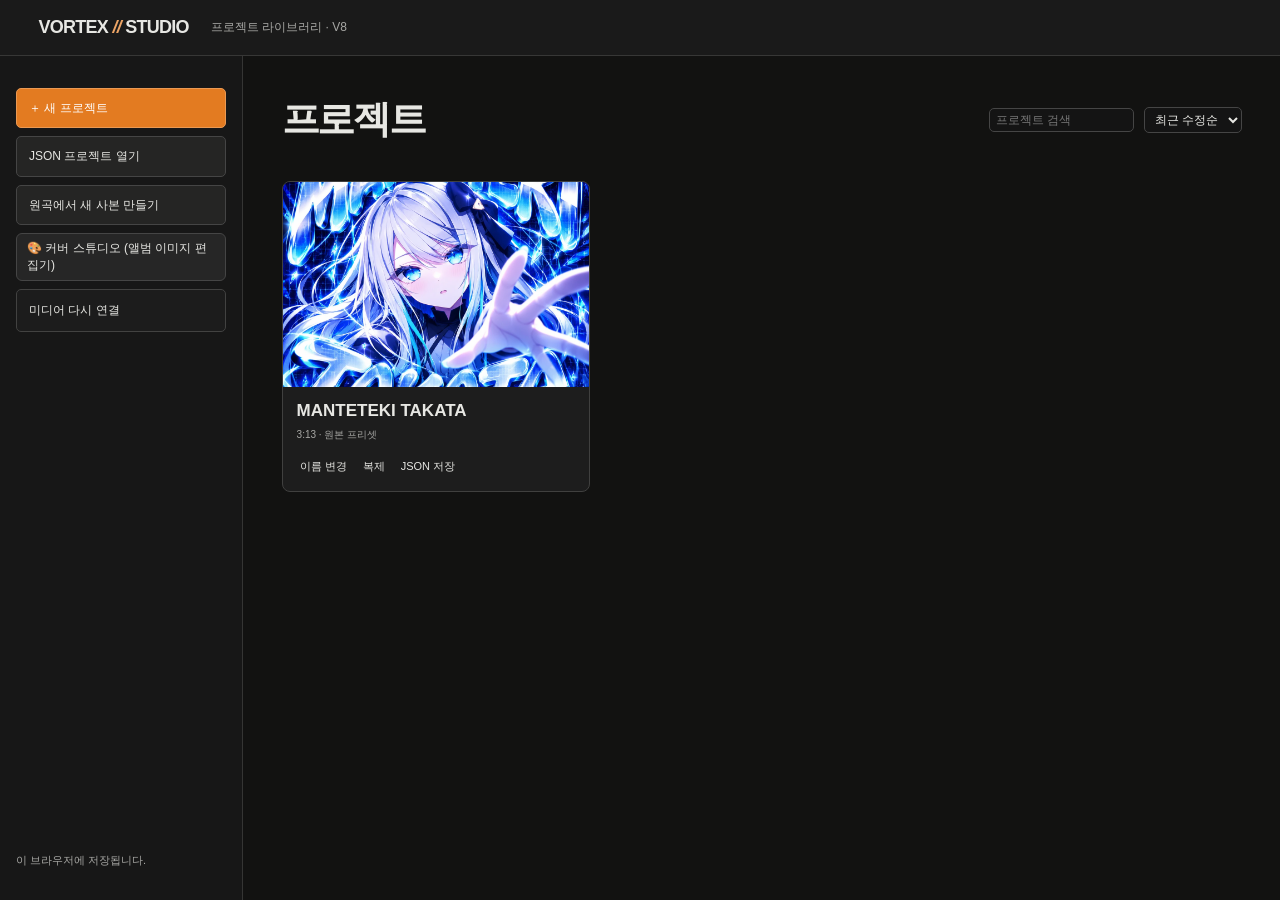
<file: index.html>
<!doctype html><html lang="ko"><head><meta charset="UTF-8"><meta name="viewport" content="width=device-width,initial-scale=1"><meta name="theme-color" content="#0f0f0f"><link rel="icon" href="data:,"><title>VORTEX // STUDIO</title>  <script type="module" crossorigin src="./assets/main-PhZfN2Qm.js"></script>
  <link rel="modulepreload" crossorigin href="./assets/modulepreload-polyfill-B5Qt9EMX.js">
  <link rel="stylesheet" crossorigin href="./assets/main-mg1cBiah.css">
</head><body>
<section id="projectHub" aria-label="프로젝트 라이브러리">
<header class="hub-head"><b>VORTEX <i>//</i> STUDIO</b><span>프로젝트 라이브러리 · V8</span></header>
<div class="hub-body"><aside class="hub-tools"><button id="hubNew" class="primary">＋ 새 프로젝트</button><button id="hubImport">JSON 프로젝트 열기</button><button id="hubFresh">원곡에서 새 사본 만들기</button><a class="btnlink hubcover" href="./cover.html">🎨 커버 스튜디오 (앨범 이미지 편집기)</a><label class="reconnect" title="JSON에 연결된 원래 음원과 이미지를 선택하세요">미디어 다시 연결<input id="reconnectMedia" type="file" multiple accept="audio/*,image/*"></label><small>이 브라우저에 저장됩니다.</small></aside>
<main class="hub-main"><div class="hub-heading"><h1>프로젝트</h1><div><input id="hubSearch" type="search" aria-label="프로젝트 검색" placeholder="프로젝트 검색"><select id="hubSort" aria-label="정렬"><option value="recent">최근 수정순</option><option value="title">이름순</option></select></div></div><output id="hubStatus" role="status">라이브러리를 여는 중…</output><div id="hubList"></div></main></div>
<input id="hubJson" type="file" accept=".json" hidden></section>
<dialog id="newProjectDialog"><form><h2>새 프로젝트</h2><label>프로젝트 이름<input id="newTitle" required maxlength="120" autofocus></label><label>음원<input id="newAudio" type="file" accept="audio/*" required></label><label>커버 이미지 · 선택<input id="newCover" type="file" accept="image/*"></label><label>시작 설정<select id="newTemplate"><option value="wave">Reference Wave · 1080p60</option><option value="v3">나이트폴 · 기본 템플릿 · 1080p60</option></select></label><div class="row"><button type="button" id="newCancel">취소</button><button class="primary">분석하고 만들기</button></div></form></dialog>

<div id="app" inert>
<header class="header">
 <button class="brand" id="hubReturn" title="프로젝트 허브로 돌아가기"><span aria-hidden="true">‹</span> VORTEX <i>//</i> STUDIO</button>
 <div class="project-title"><span id="projectName">MANTETEKI TAKATA</span><output id="saveState" class="chip">로컬 프로젝트</output></div>
 <div class="header-actions">
  <button id="undo" title="실행 취소 (Ctrl+Z)">↶</button><button id="redo" title="다시 실행 (Ctrl+Shift+Z)">↷</button>
  <button id="monitorChip" class="monitor-chip" title="모니터 지연 보정 (에어팟 등)">🎧 <b id="monitorValue">0 ms</b></button>
  <button id="shortcutHelp" title="단축키">⌨</button>
  <button id="openProject" title="프로젝트 JSON 파일 불러오기">불러오기</button><button id="saveProject" title="이 브라우저의 프로젝트에 지금 저장 (Ctrl+S)">💾 저장</button><button id="downloadProject" title="프로젝트 JSON 파일로 다운로드 (Ctrl+Shift+S)">⬇ JSON</button>
  <a class="btnlink" href="./cover.html" target="_blank" rel="noopener" title="앨범 커버 이미지 편집기 (새 탭)">🎨 커버 스튜디오</a>
  <button id="exportOpen" class="primary">내보내기 ↗</button>
 </div>
 <div id="monitorPop" class="popover" hidden>
  <header><b>🎧 모니터 지연 보정</b><button id="monClose" title="닫기">✕</button></header>
  <p>블루투스 이어폰(에어팟)은 소리가 늦게 들립니다. 이 값만큼 <b>미리보기 화면을 늦춰</b> 소리와 맞춥니다. 프로젝트와 출력 영상에는 들어가지 않습니다.</p>
  <div class="row"><select id="monProfile" aria-label="장치 프로필"></select><button id="monAdd">＋ 장치</button><button id="monDel">삭제</button></div>
  <div class="mon-value"><button data-mon="-10">−10</button><button data-mon="-1">−1</button><output id="monOut">0 ms</output><button data-mon="1">+1</button><button data-mon="10">+10</button></div>
  <input type="range" id="monRange" min="-100" max="600" step="1" aria-label="모니터 지연 ms">
  <div class="row"><button data-mon-set="0">유선 · 스피커 0</button><button data-mon-set="160">에어팟 Pro ≈160</button><button data-mon-set="250">에어팟 ≈250</button></div>
  <label class="check"><input type="checkbox" id="monFlash"> 킥 플래시 보정 모드 — 곡의 킥마다 화면 가운데 원이 번쩍입니다</label>
  <div class="row"><button id="monPlayKick" class="primary">킥 구간 반복 재생</button><button id="monMetro">메트로놈 테스트</button></div>
  <p class="note">팝오버를 닫으면(✕ / 바깥 클릭 / Esc) 보정 모드와 메트로놈이 꺼집니다. 재생하면서 원이 번쩍이는 순간과 킥 소리가 정확히 겹칠 때까지 ±버튼/슬라이더를 조절하세요. 화면이 소리보다 빠르면 값을 올리고, 늦으면 내리세요.</p>
  <p class="note" id="monHint"></p>
 </div>
</header>
<main class="workspace" id="workspace">
 <aside class="library" id="library">
  <nav class="tabs"><button data-lib="effects" class="active">이펙트</button><button data-lib="presets">프리셋</button><button data-lib="lyrics">가사</button><button data-lib="project">프로젝트</button></nav>
  <section id="lib-effects" class="lib-pane active"><input id="fxSearch" type="search" placeholder="이펙트 검색 (예: 플래시, 불똥, 아이리스)"><div id="fxList" class="lib-list"></div></section>
  <section id="lib-presets" class="lib-pane"><p class="note">여러 이펙트 묶음. 박자 길이에 맞춰 생성됩니다. 타임라인에서 클립 여러 개를 선택하고 인스펙터에서 "내 프리셋으로 저장" 가능.</p><div id="presetList" class="lib-list"></div></section>
  <section id="lib-lyrics" class="lib-pane">
   <div class="row"><button id="tap" class="primary" title="선택한 가사를 재생헤드 시각으로 + 📌고정, 다음 줄 선택 (T)">시간 찍기 T</button><button id="addCue" title="재생헤드에 가사 추가 (N)">＋ 추가 N</button><button id="quadSplit" title="같은 단어 4개 줄을 2+2로 분할">4반복 → 2+2</button></div>
   <details id="alignBox"><summary>가사 통째로 붙여넣기 → 자동 배치</summary><textarea id="pasteLyrics" rows="6" spellcheck="false" placeholder="AI가 쓴 가사를 그대로 붙여넣으세요. [Chorus] 같은 줄과 빈 줄은 구간 구분으로 사용합니다."></textarea>
    <div class="row"><select id="alignRange" title="배치할 범위"><option value="all">곡 전체 (기존 가사 교체)</option><option value="playhead">재생헤드부터 끝까지</option><option value="loop">루프 구간 안</option></select><label class="check"><input type="checkbox" id="alignSnap" checked> 박자 스냅</label></div>
    <div class="row"><button id="alignRun" class="primary">자동 배치</button><button id="alignPins" title="📌 고정된 줄은 그대로 두고 사이의 줄을 다시 배치">📌 고정 줄 사이 맞추기</button></div>
    <p class="note">순서: ① 자동 배치 → ② 각 구간 첫 줄을 선택하고 재생하며 <b>T</b> (자동 📌 고정) → ③ 고정 줄 사이 맞추기. 고정이 촘촘할수록 정확합니다.</p></details>
   <div class="row"><input type="number" id="lyricOffset" step="1" min="-2000" max="2000" title="프로젝트 가사 오프셋 ms (양수 = 가사 늦게, 출력에도 적용)"><span class="note">가사 오프셋 ms (출력 반영)</span></div>
   <div id="cueList" class="cue-list" aria-label="가사 목록"></div>
   <details><summary>텍스트 · LRC / SRT</summary><textarea id="rawLyrics" rows="5" spellcheck="false" placeholder="한 줄에 가사 하나"></textarea><div class="row"><button id="applyLyrics">텍스트 적용</button><button id="autoTiming">균등 배치</button></div><div class="row"><button id="importLRC">LRC / SRT 불러오기</button><button id="exportLRC">LRC 저장</button><button id="exportSrt">SRT 저장</button></div></details>
  </section>
  <section id="lib-project" class="lib-pane">
   <img id="coverThumb" class="cover-thumb" alt="앨범 표지">
   <div class="asset-card"><span class="asset-icon">♫</span><div><b id="audioName">MANTETEKI TAKATA</b><small id="audioDetails">ORIGINAL AUDIO</small></div></div>
   <div class="row"><button id="replaceAudio">새 음원 열기</button><button id="replaceCover">표지 교체</button></div>
   <div class="row"><button id="coverFromStudio" title="커버 스튜디오에서 “VORTEX로 보내기” 한 이미지를 표지로">커버 스튜디오에서 가져오기</button><a class="btnlink" href="./cover.html" target="_blank" rel="noopener">커버 스튜디오 열기 ↗</a></div>
   <h4>박자 격자</h4>
   <div class="row"><label>BPM<input type="number" id="bpm" min="40" max="240" step="0.25"></label><label>격자 시작 · 초<input type="number" id="beatOffset" min="-5" max="5" step="0.001"></label></div>
   <div class="row"><button id="tapTempo">탭 템포</button><button id="phaseLess">격자 −10ms</button><button id="phaseMore">격자 +10ms</button></div>
   <div class="row"><button id="fitGrid" class="primary" title="킥 마커(자동 검출 또는 직접 수정본)에 맞춰 BPM과 격자 시작을 다시 계산">킥으로 BPM·격자 자동 맞춤</button><button id="quantizeKicks" title="격자에서 ±40ms 이내인 킥 마커만 격자로 정렬">킥 퀀타이즈</button></div>
   <p id="analysisInfo" class="note"></p>
   <h4>타악기 검출</h4>
   <div class="row"><label>킥 검출 민감도<input id="sensitivity" type="number" min=".7" max="1.35" step=".05" value="1"></label><button id="rescore" title="직접 편집한 마커 트랙은 유지">다시 분석</button></div>
   <div class="row"><button id="resetDrops">드롭 자동값 복원</button><button id="resetMarkers">타악기 마커 자동값 복원</button></div>
   <h4>이미지 에셋</h4><div id="assetList" class="asset-list"></div><div class="row"><button id="addAsset">이미지 추가 (앨범·로고)</button></div>
   <h4>기타</h4>
   <div class="row"><button id="restoreOriginal">원본 음원·표지 복원</button><button id="rescueJson" hidden>복구 JSON 받기</button></div>
   <label class="check"><input type="checkbox" id="safe"> 안전 영역 표시 (편집기만)</label>
  </section>
 </aside>
 <div id="divLeft" class="layout-divider vertical" role="separator" aria-label="라이브러리 폭" tabindex="0"></div>
 <section class="viewer">
  <div class="stage" id="stage">
   <canvas id="visual" width="1920" height="1080" aria-label="미리보기"></canvas>
   <div id="calFlash" hidden></div><div id="fxPreviewLabel" hidden></div><div id="safeArea" hidden></div>
   <svg id="handles" viewBox="0 0 1920 1080" preserveAspectRatio="none" aria-hidden="true"></svg>
   <div class="cinema-controls" id="cinemaControls"><button type="button" id="cinemaPlay">▶</button><output id="cinemaTime">00:00 / 00:00</output><input type="range" id="cinemaSeek" min="0" max="1000" value="0" aria-label="재생 위치"><button type="button" id="cinemaExit">✕</button></div>
   <div class="loading" id="loading">VORTEX<span>음원과 장면 준비 중…</span></div>
  </div>
  <div class="transport">
   <div class="tgroup"><button id="toStart" title="처음 (Home)">⏮</button><button id="prevBeat" title="이전 박 (Shift+←)">◀◀</button><button id="play" class="play" title="재생 (Space)">▶</button><button id="nextBeat" title="다음 박 (Shift+→)">▶▶</button><button id="toEnd" title="끝 (End)">⏭</button></div>
   <span class="clock"><b id="timeNow">00:00.00</b><span id="timeTotal"> / 00:00</span><small id="beatNow"></small></span>
   <div class="tgroup"><button id="loopToggle" title="루프 (룰러에서 Shift+드래그 또는 I/O)" aria-pressed="false">⟲ 루프</button><select id="speed" title="재생 속도"><option value="0.25">0.25×</option><option value="0.5">0.5×</option><option value="0.75">0.75×</option><option value="1" selected>1×</option><option value="1.25">1.25×</option></select><button id="baselineAB" title="편집 전 원본 룩과 비교" aria-pressed="false">A/B 원본</button><button id="fullscreen" title="영상만 전체화면 (F)">⛶</button></div>
  </div>
 </section>
 <div id="divRight" class="layout-divider vertical" role="separator" aria-label="인스펙터 폭" tabindex="0"></div>
 <aside class="inspector" id="inspector"><div class="pane-title">인스펙터</div><div id="inspectorBody" class="inspector-body"></div></aside>
</main>
<div id="divBottom" class="layout-divider horizontal" role="separator" aria-label="타임라인 높이" tabindex="0"></div>
<section class="timeline" id="timeline">
 <div class="tl-toolbar">
  <div class="tgroup"><button id="toolSelect" class="active" title="선택 도구 (V)">⬚ 선택</button><button id="toolRazor" title="자르기 도구 (C) · Ctrl+K = 재생헤드에서 자르기">✂ 자르기</button></div>
  <label class="inline">스냅<select id="snapMode"><option value="off">끔</option><option value="bar">1마디</option><option value="1">1박</option><option value="2">1/2박</option><option value="4" selected>1/4박</option><option value="8">1/8박</option></select></label>
  <div class="tgroup"><button id="zoomOut" title="축소 (Ctrl+휠)">－</button><button id="zoomFit" title="전체 보기">맞춤</button><button id="zoomIn" title="확대 (Ctrl+휠)">＋</button></div>
  <div class="tgroup"><button id="addTrack" title="FX 트랙 추가">＋ 트랙</button><button id="removeTrack" title="빈 맨 위 트랙 제거">－ 트랙</button></div>
  <label class="inline">마커 추가<select id="markerAdd"><option value="">재생헤드에…</option><option value="drops">드롭 (M)</option><option value="kickEvents">킥</option><option value="snareEvents">스네어</option><option value="hatEvents">하이햇</option></select></label>
  <span id="tlStatus" class="tl-status">드래그 = 이동 · 우클릭 드래그 = 타임라인 화면 이동 · 양끝 = 트림 · 더블클릭 = 쪼개기 · 우클릭 = 메뉴 · Alt+드래그 = 복제 · Shift = 스냅 무시</span>
  <span id="engineStatus" class="tl-engine">INITIALIZING</span>
 </div>
 <div class="tl-ruler-row"><div class="tl-corner" id="tlCorner"></div><canvas id="tlRuler"></canvas></div>
 <div class="tl-body" id="tlBody"><div class="tl-heads" id="tlHeads"></div><canvas id="tlCanvas"></canvas></div>
 <div class="tl-scroll-row"><div class="tl-corner"></div><input type="range" id="tlScroll" min="0" max="1" value="0" step="any" aria-label="타임라인 가로 스크롤"></div>
</section>
<div id="toast" role="status" hidden></div>
<input type="file" id="audioInput" accept="audio/*" hidden><input type="file" id="coverInput" accept="image/*" hidden><input type="file" id="lrcInput" accept=".lrc,.srt,.txt" hidden><input type="file" id="projectInput" accept=".json" hidden><input type="file" id="assetInput" accept="image/*" hidden>
</div>

<dialog id="exportDialog"><header><h2>영상 내보내기</h2><form method="dialog"><button>닫기</button></form></header>
 <p class="note">미리보기와 같은 장면을 프레임 단위로 렌더링해 원본 오디오와 함께 인코딩합니다. 모니터 지연 보정은 출력에 들어가지 않습니다.</p>
 <label>해상도<select id="exportSize"><option value="3840">3840 × 2160 / 4K (유튜브 최고 화질, 느림)</option><option value="2560">2560 × 1440 / QHD (유튜브 고화질 추천)</option><option value="1920" selected>1920 × 1080 / FULL HD</option><option value="1280">1280 × 720 / 빠른 확인</option></select></label>
 <div class="row"><label>형식<select id="exportFormat"><option value="mp4">MP4 · H.264 + AAC (가장 호환)</option><option value="mp4-hevc">MP4 · H.265/HEVC + AAC</option><option value="mp4-av1">MP4 · AV1 + AAC</option><option value="webm">WebM · VP9 + Opus</option></select></label><label>프레임레이트<select id="exportFPS"><option value="60">60 fps</option><option value="30">30 fps</option></select></label></div>
 <label>오디오<select id="exportAudio"><option value="aac" selected>AAC 192 kbps (가장 호환)</option><option value="opus">Opus 320 kbps (더 좋은 음질)</option><option value="pcm">무손실 PCM 24-bit (MOV · 원음 그대로, 용량 큼)</option></select></label>
 <label>화질<select id="exportQuality"><option value="standard">표준 (작은 용량)</option><option value="high" selected>높음 (권장)</option><option value="veryhigh">매우 높음</option><option value="max">최고 (용량 매우 큼)</option></select></label>
 <label class="check"><input type="checkbox" id="exportDither" checked> 밴딩 방지 미세 디더 (킥 번쩍임·블러 그라디언트의 계단/블록 방지)</label>
 <p class="note" id="qualityInfo"></p>
 <div class="row"><label>시작 · 초<input type="number" id="rangeStart" min="0" step=".001" value="0"></label><label>종료 · 초<input type="number" id="rangeEnd" min="0.1" step=".001" value="10"></label></div>
 <div class="row"><button id="sampleRange">재생헤드부터 10초</button><button id="loopRange">루프 구간</button><button id="fullRange">전체 곡</button></div>
 <label class="check"><input type="checkbox" id="directSave"> 파일에 직접 저장 (긴 영상 권장)</label>
 <p id="codecInfo" class="note"></p>
 <button id="exportBtn" class="primary wide">영상 렌더링 ↓</button><button id="cancelExport" class="wide danger" hidden>내보내기 취소</button>
 <progress id="exportProgress" max="1" value="0"></progress><p id="exportStatus" role="status">READY</p>
 <a id="downloadAgain" hidden>영상 다시 다운로드 ↓</a><video id="exportPreview" controls playsinline hidden></video>
</dialog>
<dialog id="keysDialog"><header><h2>단축키</h2><form method="dialog"><button>닫기</button></form></header><dl>
 <dt>Space</dt><dd>재생 / 일시정지</dd><dt>J / L</dt><dd>5초 뒤로 / 앞으로</dd><dt>← / →</dt><dd>1프레임 (Shift: 1박)</dd><dt>Home / End</dt><dd>처음 / 끝</dd>
 <dt>V / C</dt><dd>선택 도구 / 자르기 도구</dd><dt>Ctrl K</dt><dd>재생헤드에서 선택 클립 자르기</dd><dt>Ctrl C / V / D</dt><dd>복사 / 재생헤드에 붙여넣기 / 복제</dd><dt>Delete</dt><dd>선택 삭제</dd>
 <dt>K</dt><dd>마지막으로 만진 파라미터 키프레임 토글</dd><dt>I / O / Alt X</dt><dd>루프 시작 / 끝 / 해제</dd><dt>T</dt><dd>선택 가사에 재생헤드 시각 찍기 (📌 고정) + 다음 줄</dd><dt>N</dt><dd>재생헤드에 새 가사</dd><dt>↑ / ↓</dt><dd>이전 / 다음 가사로 이동</dd><dt>Enter</dt><dd>선택 가사 텍스트 편집</dd><dt>더블클릭</dt><dd>가사·클립을 그 위치에서 쪼개기</dd><dt>우클릭</dt><dd>메뉴 · 우클릭 드래그 = 타임라인 화면을 잡고 이동 (좌우·위아래)</dd><dt>이펙트 클릭</dt><dd>영상에서 1초 미리보기 (더블클릭 = 추가)</dd><dt>S</dt><dd>스냅 켜기/끄기</dd><dt>Ctrl A</dt><dd>모든 클립 선택</dd><dt>[ / ]</dt><dd>선택 가사 ±50ms</dd><dt>M</dt><dd>재생헤드에 드롭 마커</dd>
 <dt>Ctrl 휠</dt><dd>타임라인 확대/축소</dd><dt>휠</dt><dd>타임라인 트랙 위아래 스크롤 (Shift+휠 = 가로)</dd><dt>Shift + 룰러 드래그</dt><dd>루프 구간 지정</dd><dt>F</dt><dd>영상 전체화면</dd><dt>Ctrl S</dt><dd>프로젝트에 저장 (Ctrl Shift S = JSON 다운로드)</dd><dt>Ctrl Z / Ctrl Shift Z</dt><dd>실행 취소 / 다시 실행</dd><dt>Esc</dt><dd>선택 해제</dd></dl></dialog>
</body></html>
</file>
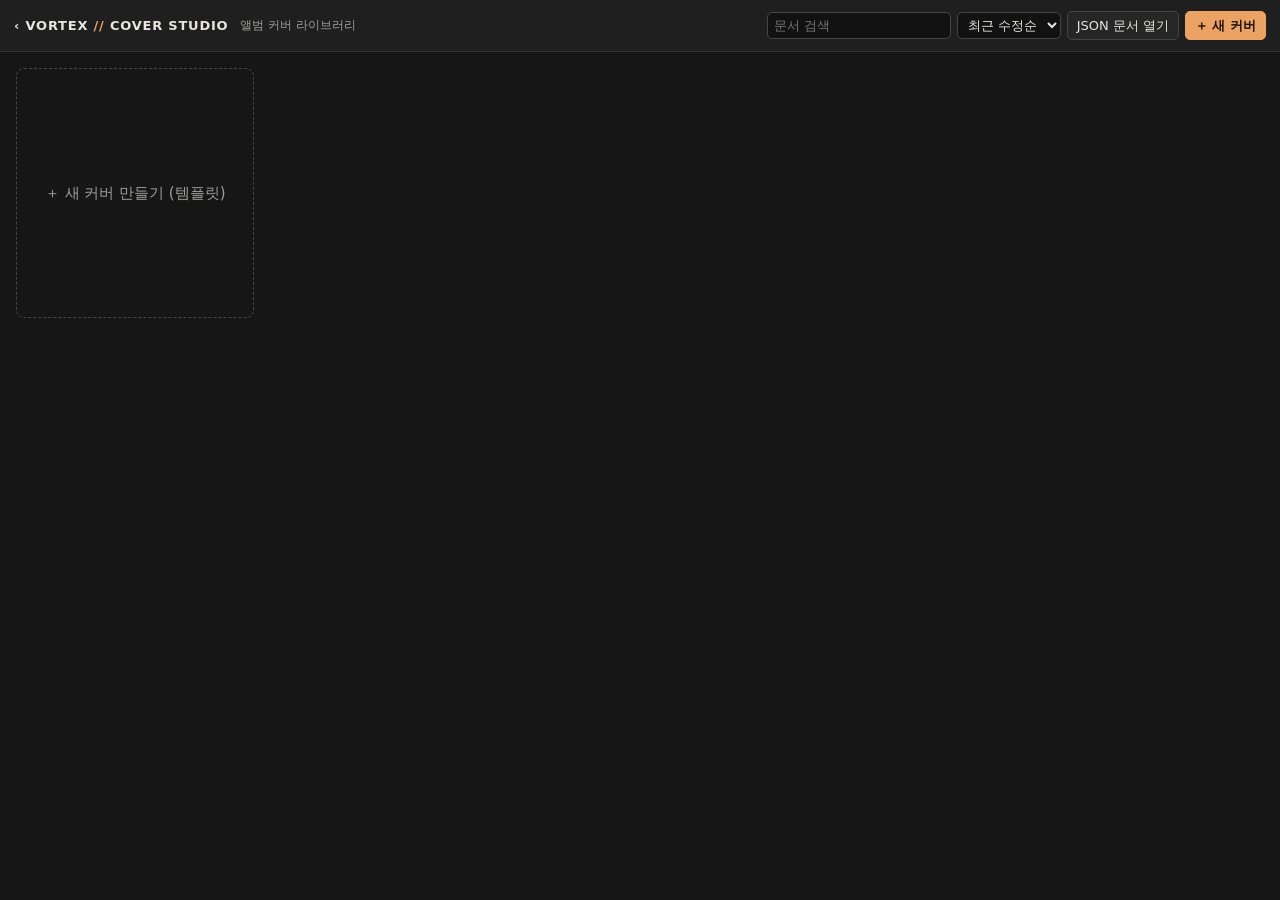
<file: cover.html>
<!doctype html>
<html lang="ko">
<head>
<meta charset="utf-8">
<meta name="viewport" content="width=device-width,initial-scale=1">
<title>Cover Studio · VORTEX</title>
<link rel="icon" href="data:image/svg+xml,%3Csvg xmlns='http://www.w3.org/2000/svg' viewBox='0 0 16 16'%3E%3Crect width='16' height='16' rx='3' fill='%23eca262'/%3E%3C/svg%3E">
  <script type="module" crossorigin src="./assets/cover-jKqoK59C.js"></script>
  <link rel="modulepreload" crossorigin href="./assets/modulepreload-polyfill-B5Qt9EMX.js">
  <link rel="modulepreload" crossorigin href="./assets/store-BDe4yyhe.js">
  <link rel="stylesheet" crossorigin href="./assets/cover-CsS9zJCX.css">
</head>
<body class="cs">
<section id="csHub" class="cs-hub">
 <header class="cs-hub-head"><a class="cs-brand" href="./index.html" title="영상 편집기로">‹ VORTEX <i>//</i> COVER STUDIO</a><span class="cs-state">앨범 커버 라이브러리</span>
  <div class="cs-actions"><input id="hubSearch" placeholder="문서 검색" aria-label="문서 검색"><select id="hubSort"><option value="time">최근 수정순</option><option value="name">이름순</option></select>
   <button id="hubImport">JSON 문서 열기</button><button id="hubNew" class="primary">＋ 새 커버</button></div></header>
 <div class="cs-hub-grid" id="hubGrid"></div>
 <input type="file" id="hubJson" accept=".json" hidden>
</section>
<header class="cs-head">
 <button id="hubBtn" class="cs-brand-btn" title="커버 라이브러리로 (저장 후)">‹ 라이브러리</button><span class="cs-brand">COVER <i>//</i> STUDIO</span>
 <input id="docName" class="cs-name" maxlength="80" aria-label="문서 이름">
 <span id="saveState" class="cs-state">—</span>
 <div class="cs-actions">
  <button id="undoBtn" title="실행 취소 (Ctrl+Z)">↶</button><button id="redoBtn" title="다시 실행 (Ctrl+Shift+Z)">↷</button>
  <button id="newBtn">새 문서 · 템플릿</button><button id="openBtn">열기</button><button id="saveBtn" title="Ctrl+S">저장</button>
  <select id="exportSize" title="내보내기 크기"><option value="3000">3000px</option><option value="1500">1500px</option><option value="4000">4000px</option></select>
  <button id="exportBtn" class="primary" title="Ctrl+E">PNG 내보내기</button>
  <button id="variantBtn" title="색조를 돌린 리믹스 변형 4종">색 변형 4종</button>
  <button id="sendBtn" class="accent" title="영상 편집기의 표지로 보내기">VORTEX로 보내기</button>
 </div>
</header>
<main class="cs-main">
 <nav class="cs-tools" id="tools" aria-label="도구">
  <button data-tool="move" title="이동 · 크기 · 회전 (V)">✥</button>
  <button data-tool="text" title="텍스트 (T) — 클릭한 곳에 글자 추가">T</button>
  <button data-tool="shape" title="도형 (U)">▢</button>
  <button data-tool="brush" title="마스크 브러시 (B) — 이미지 레이어의 배경 지우기/복원">✎</button>
  <button data-tool="hand" title="화면 이동 (H, Space 누른 채 드래그)">✋</button>
  <hr>
  <button id="fitBtn" title="화면에 맞추기 (Ctrl+0)">⤢</button>
  <span id="zoomLabel" class="cs-zoom">100%</span>
 </nav>
 <section class="cs-stage" id="stage">
  <div class="cs-board" id="board"><canvas id="art" width="1200" height="1200"></canvas><canvas id="over" width="1200" height="1200"></canvas></div>
  <div class="cs-hint" id="hint">이미지를 끌어다 놓거나 Ctrl+V로 붙여넣기 · 휠 = 확대/축소 · Space/우클릭 드래그 = 이동</div>
 </section>
 <aside class="cs-side">
  <section class="cs-props" id="props"></section>
  <section class="cs-layers">
   <header><b>레이어</b>
    <div class="cs-layer-add">
     <button id="addText" title="텍스트 레이어">＋T</button><button id="addShape" title="도형 레이어">＋▢</button><button id="addImage" title="이미지 레이어">＋🖼</button><button id="addFill" title="채우기 레이어">＋■</button>
     <select id="addAdjust" title="보정 레이어"><option value="">＋보정…</option></select>
    </div>
   </header>
   <ol id="layerList" class="cs-layer-list"></ol>
   <footer><button id="dupBtn" title="Ctrl+D">복제</button><button id="upBtn" title="Ctrl+]">위로</button><button id="downBtn" title="Ctrl+[">아래로</button><button id="clipBtn" title="아래 레이어에 클리핑 (Alt+Ctrl+G)">클리핑</button><button id="delBtn" class="danger" title="Delete">삭제</button></footer>
  </section>
 </aside>
</main>
<input type="file" id="imageInput" accept="image/*" hidden>
<input type="file" id="fontInput" accept=".ttf,.otf,.woff" hidden>
<dialog id="newDialog" class="cs-dialog"><header><h2>새 문서 · 몬타젬 템플릿</h2><form method="dialog"><button>닫기</button></form></header>
 <p class="note">실제 몬타젬 앨범 커버(96장 조사)에서 자주 쓰이는 구성입니다. 기준 이미지를 고르면 템플릿에 바로 들어갑니다.</p>
 <label class="cs-row"><span>기준 이미지 (선택)</span><input type="file" id="newImage" accept="image/*"></label>
 <div class="cs-templates" id="templateList"></div></dialog>
<dialog id="openDialog" class="cs-dialog"><header><h2>문서 열기</h2><form method="dialog"><button>닫기</button></form></header><div class="cs-docs" id="docList"></div></dialog>
<div id="toast" class="cs-toast" hidden></div>
</body>
</html>
</file>
<file: assets/main-mg1cBiah.css>
:root{font-family:Inter,Segoe UI,Malgun Gothic,sans-serif;color:#e7e7e3;background:#0c0c0c;font-size:12px;color-scheme:dark;background:#161616;--bg:#161616;--panel:#1f1f1f;--panel2:#262626;--edge:#333333;--edge2:#454545;--muted:#9d9d9a;--blue:#eca465;--accent:#eca262;--red:#ff4d6d;--lib-w:260px;--insp-w:330px;--tl-h:300px}*{box-sizing:border-box;min-width:0}html,body{width:100%;height:100dvh;margin:0;overflow:hidden;background:var(--bg)}body{position:fixed;inset:0}*{scrollbar-width:thin;scrollbar-color:#5d5d5c #151515}::-webkit-scrollbar{width:8px;height:8px}::-webkit-scrollbar-track{background:#151515}::-webkit-scrollbar-thumb{background:#5d5d5c;border:2px solid #151515;border-radius:8px}::-webkit-scrollbar-thumb:hover{background:#eca363}button,select,input,textarea{font:inherit;color:inherit}button{background:#252524;border:1px solid var(--edge2);border-radius:5px;padding:5px 9px;cursor:pointer;white-space:nowrap;line-height:1.2}button:hover:not(:disabled){background:#343433;border-color:#696968}button:disabled{opacity:.4;cursor:default}button.primary{background:#e37b21;border-color:#ea9953;color:#fff}button.primary:hover{background:#e88f42}button.danger{border-color:#7a3043;color:#ffb3c1}button.danger:hover{background:#3a1622}button.active,button[aria-pressed=true]{background:#474746;border-color:#eca465;color:#fff}select,input:not([type=checkbox]):not([type=range]):not([type=color]),textarea{background:#141414;border:1px solid var(--edge2);border-radius:5px;padding:4px 6px}textarea{width:100%;resize:vertical}input[type=range]{accent-color:#eca465;height:16px}input[type=color]{width:42px;height:24px;padding:0;border:1px solid var(--edge2);border-radius:4px;background:none}.row{display:flex;gap:5px;align-items:center;flex-wrap:wrap;margin:5px 0}.row label{display:grid;gap:2px;flex:1}.note{color:var(--muted);font-size:11px;line-height:1.45;margin:4px 0}.check,.icheck{display:flex;gap:7px;align-items:center;margin:5px 0;cursor:pointer}h4{margin:12px 0 5px;font-size:11px;letter-spacing:.06em;color:#b8b8b5;text-transform:uppercase}dialog{color:#edede9;background:#1c1c1c;border:1px solid #50504f;border-radius:9px;padding:18px;width:min(460px,94vw);max-height:90dvh;overflow:auto}dialog::backdrop{background:#03060cbb}dialog header{display:flex;justify-content:space-between;align-items:center}dialog h2{margin:0 0 8px;font-size:16px}dialog label{display:grid;gap:3px;margin:6px 0}#keysDialog dl{display:grid;grid-template-columns:auto 1fr;gap:6px 14px}#keysDialog dt{font-weight:700;color:#ddddda}#keysDialog dd{margin:0}.wide{width:100%;margin:6px 0}progress{width:100%}#exportPreview{width:100%;margin-top:8px}#projectHub{position:fixed;inset:0;z-index:20;display:grid;grid-template-rows:56px minmax(0,1fr);background:#121211}#projectHub[hidden]{display:none}.hub-head{padding:0 clamp(18px,3vw,56px);display:flex;align-items:center;gap:22px;border-bottom:1px solid #373736;background:#1a1a1a}.hub-head b{font-size:18px;letter-spacing:-.04em}.hub-head i{color:#eca465}.hub-head span,.hub-tools small,.project-open small{color:#a8a8a5}.hub-body{display:grid;grid-template-columns:clamp(168px,19vw,250px) minmax(0,1fr);min-height:0}.hub-tools{display:flex;flex-direction:column;gap:8px;padding:32px 16px;border-right:1px solid #353534;background:#171717;overflow:auto}.hub-tools button{text-align:left;padding:12px;height:auto}.hub-tools small{margin-top:auto;font-size:11px}.hub-main{padding:clamp(18px,3vw,52px);overflow:auto;min-width:0}.hub-heading,.hub-heading>div{display:flex;align-items:center;gap:10px;flex-wrap:wrap}.hub-heading{justify-content:space-between;margin-bottom:24px}.hub-heading h1{font-size:clamp(23px,3vw,40px);letter-spacing:-.06em;margin:0}.hub-heading input{max-width:145px}#hubList{display:grid;gap:18px;grid-template-columns:repeat(auto-fill,minmax(min(100%,230px),1fr));align-content:start}#hubStatus{display:block;color:#cacac7;margin-bottom:12px}.project-card{max-width:390px;border:1px solid #40403f;border-radius:8px;overflow:hidden;background:#1d1d1d}.project-open{width:100%;height:auto;display:block;text-align:left;padding:0;border:0;background:transparent;white-space:normal}.project-open img{width:100%;height:clamp(125px,16vw,205px);object-fit:cover;display:block}.project-open span{padding:14px 14px 8px;display:grid;gap:7px}.project-open strong{font-size:17px;overflow-wrap:anywhere}.card-actions{display:flex;flex-wrap:wrap;gap:2px;padding:5px 10px 12px}.card-actions button{font-size:11px;background:transparent;border-color:transparent;padding-inline:6px}.project-card:hover{border-color:#eca465}#projectHub[aria-busy=true] button{pointer-events:none}#newProjectDialog form{display:grid;gap:10px}.hub-tools .reconnect{margin:0;position:relative;cursor:pointer;padding:12px;border:1px solid #424241;border-radius:5px;background:#1c1c1c}.reconnect input{position:absolute;inset:0;width:100%;opacity:0;cursor:pointer}#app{position:fixed;inset:0;display:grid;grid-template-rows:42px minmax(0,1fr) 5px var(--tl-h);background:var(--bg)}.header{display:flex;align-items:center;gap:12px;padding:0 10px;background:#141413;border-bottom:1px solid var(--edge);position:relative}.brand{background:none;border:0;font-weight:800;letter-spacing:-.02em;font-size:13px;color:#f2f2ef;padding:4px 6px}.brand i{color:#eca465;font-style:normal}.project-title{flex:1;display:flex;align-items:center;gap:10px;overflow:hidden;white-space:nowrap}.project-title span{font-weight:700;font-size:13px;overflow:hidden;text-overflow:ellipsis}.chip{font-size:10px;color:#eca465;background:#232323;border:1px solid #424241;border-radius:20px;padding:2px 8px;white-space:nowrap}.header-actions{display:flex;gap:5px;align-items:center}.monitor-chip{border-radius:20px}.monitor-chip.active{background:#3a2a10;border-color:#d79a2b;color:#ffd38a}.popover{position:absolute;right:120px;top:44px;z-index:30;width:340px;background:#1d1d1c;border:1px solid #5c5c5b;border-radius:10px;padding:12px;box-shadow:0 18px 50px #000a}.popover header{display:flex;justify-content:space-between;align-items:center;margin-bottom:6px}.popover p{margin:6px 0;line-height:1.5}.mon-value{display:flex;gap:6px;align-items:center;justify-content:center;margin:8px 0}.mon-value output{font-size:22px;font-weight:800;min-width:110px;text-align:center;color:#ffd38a}#monRange{width:100%}.workspace{display:grid;grid-template-columns:var(--lib-w) 5px minmax(0,1fr) 5px var(--insp-w);min-height:0}.layout-divider{background:#111;transition:background .15s}.layout-divider:hover,.layout-divider.dragging{background:#e37a1e}.layout-divider.vertical{cursor:col-resize}.layout-divider.horizontal{cursor:row-resize}.library,.inspector{background:var(--panel);display:flex;flex-direction:column;min-height:0;border-color:var(--edge)}.tabs{display:grid;grid-template-columns:repeat(4,1fr);border-bottom:1px solid var(--edge)}.tabs button{border:0;border-radius:0;background:transparent;padding:9px 2px;color:var(--muted);border-bottom:2px solid transparent}.tabs button.active{color:#fff;border-bottom-color:#eca465;background:#202020}.lib-pane{display:none;flex:1;min-height:0;overflow:auto;padding:8px 9px}.lib-pane.active{display:block}#lib-lyrics.active{display:flex;flex-direction:column}#fxSearch{width:100%;margin-bottom:6px}.lib-list h4{margin:10px 2px 4px}.lib-item{display:flex;align-items:center;gap:8px;width:100%;text-align:left;background:#1c1c1b;border:1px solid #2c2c2c;margin:2px 0;padding:6px 7px;position:relative;white-space:normal;cursor:grab}.lib-item i{width:9px;height:26px;border-radius:3px;flex:none}.lib-item span{display:grid;gap:1px}.lib-item b{font-size:12px}.lib-item small{color:var(--muted);font-size:10px;line-height:1.3}.lib-del{position:absolute;right:6px;top:5px;color:#ff9fb2;padding:0 4px}.cue-list{flex:1;min-height:120px;overflow:auto;border:1px solid var(--edge);border-radius:6px;margin:6px 0;background:#131313}.cue{display:grid;grid-template-columns:30px 72px minmax(0,1fr) 20px;gap:3px;align-items:center;padding:2px 4px;border-bottom:1px solid #212120}.cue.selected{background:#383837}.cue.playing .cue-num{color:#ffd166}.cue-num{background:none;border:0;padding:2px;color:var(--muted);font-size:10px}.cue input{padding:2px 4px!important;font-size:11px}.cue-delete{background:none;border:0;color:#8d8d8b;padding:0}#lyricOffset{width:80px}.cover-thumb{width:100%;max-width:200px;aspect-ratio:1;object-fit:cover;border-radius:6px;display:block;margin:4px auto 8px}.asset-card{display:flex;gap:8px;align-items:center;background:#1c1c1b;border:1px solid var(--edge);border-radius:6px;padding:7px}.asset-card div{display:grid}.asset-card small{color:var(--muted)}.asset-icon{font-size:20px}.asset-list{display:grid;grid-template-columns:repeat(3,1fr);gap:5px}.asset-list figure{margin:0;position:relative;background:#131313;border:1px solid var(--edge);border-radius:5px;overflow:hidden}.asset-list img{width:100%;aspect-ratio:1;object-fit:contain;display:block;background:repeating-conic-gradient(#252524 0 25%,#1b1b1b 0 50%) 0 0/12px 12px}.asset-list figcaption{font-size:9px;padding:2px 3px;overflow:hidden;white-space:nowrap;text-overflow:ellipsis}.viewer{display:grid;grid-template-rows:minmax(0,1fr) 38px;min-height:0;background:#090909}.stage{position:relative;min-height:0;display:grid;place-items:center;overflow:hidden;background:#000}#visual{max-width:100%;max-height:100%;aspect-ratio:16/9;width:auto;height:auto;display:block;background:#0c0c0c}.stage canvas#visual{width:min(100%,calc((100dvh - 42px - 5px - var(--tl-h) - 38px)*16/9));height:auto}#handles{position:absolute;pointer-events:none}#handles .h{pointer-events:all;cursor:move}#calFlash{position:absolute;width:120px;height:120px;border-radius:50%;background:radial-gradient(circle,#fff 0,#fff 35%,#ffd38a88 60%,transparent 70%);pointer-events:none;opacity:0;mix-blend-mode:screen}#safeArea{position:absolute;border:1px dashed #ffffff66;pointer-events:none}.loading{position:absolute;inset:0;display:grid;place-content:center;text-align:center;background:#070707;font-weight:800;font-size:28px;letter-spacing:.2em}.loading span{display:block;font-size:11px;letter-spacing:.05em;color:var(--muted);font-weight:400;margin-top:8px}.loading[hidden],.cinema-controls{display:none}.stage:fullscreen .cinema-controls{display:flex;position:absolute;left:50%;bottom:22px;transform:translate(-50%);gap:10px;align-items:center;background:#000a;padding:8px 14px;border-radius:30px;opacity:0;transition:opacity .25s;z-index:5}.stage:fullscreen:hover .cinema-controls{opacity:1}.stage:fullscreen #cinemaSeek{width:40vw}.stage:fullscreen canvas#visual{width:100vw;height:auto;max-height:100vh}.transport{display:flex;align-items:center;justify-content:space-between;gap:10px;padding:0 10px;background:#141413;border-top:1px solid var(--edge)}.tgroup{display:flex;gap:3px;align-items:center}.play{min-width:46px;background:#e37b21;border-color:#ea9953}.clock{font-variant-numeric:tabular-nums;display:flex;align-items:baseline;gap:4px}.clock b{font-size:16px;color:#fff}.clock span{color:var(--muted)}.clock small{color:#ffd166;margin-left:8px}.pane-title{padding:8px 10px;border-bottom:1px solid var(--edge);font-size:11px;letter-spacing:.08em;color:#b8b8b5;text-transform:uppercase}.inspector-body{flex:1;overflow:auto;padding:8px 10px 30px}.ihead{display:flex;gap:9px;align-items:flex-start;margin:4px 0 8px}.ihead .dot{width:10px;height:30px;border-radius:3px;flex:none}.ihead div{display:grid;gap:3px}.ihead b{font-size:14px}.ihead small{color:var(--muted);line-height:1.4}.isec{border:1px solid var(--edge);border-radius:7px;margin:7px 0;background:#141414}.isec>summary{padding:7px 9px;cursor:pointer;font-weight:700;color:#e4e4e0;list-style:none}.isec>summary:before{content:"▸ ";color:#929290}.isec[open]>summary:before{content:"▾ "}.isec>*:not(summary){margin-left:9px;margin-right:9px}.isec>*:last-child{margin-bottom:9px}.irow{display:grid;grid-template-columns:minmax(70px,.9fr) minmax(60px,1.3fr) 64px;gap:6px;align-items:center;margin:4px 0}.irow>label{font-size:11px;color:#c9c9c6;overflow:hidden;text-overflow:ellipsis;white-space:nowrap}.irow .num{width:100%;font-variant-numeric:tabular-nums}.irow.col{grid-template-columns:1fr}.irow.col .irow{grid-template-columns:1fr auto}.irow.buttons{display:flex;flex-wrap:wrap;gap:4px}.irow:has(>select:only-of-type):not(:has(input)){grid-template-columns:minmax(70px,.9fr) minmax(0,1.6fr)}.irow:has(>input[type=color]){grid-template-columns:minmax(70px,.9fr) auto}.irow:has(>input[type=text]){grid-template-columns:minmax(70px,.9fr) minmax(0,1.6fr)}.irow[data-param]{grid-template-columns:auto minmax(60px,.9fr) minmax(50px,1.2fr) 58px auto}.kgroup{display:flex;gap:1px}.kbtn,.knav{padding:1px 4px;font-size:11px;background:transparent;border-color:transparent}.kbtn{color:#8d8d8b}.kbtn.has{color:#d9d9d6}.kbtn.on{color:#ffe066}.knav[hidden]{display:none}.kease{max-width:86px;font-size:10px}.kease[hidden]{display:none}.tween{border-top:1px dashed var(--edge);padding-top:4px;margin-top:4px}.tween>span{font-size:11px;color:#b8b8b5}.tween .irow{grid-template-columns:0 1fr 60px}.tween .irow:has(select){grid-template-columns:0 1fr}.timeline{display:grid;grid-template-rows:34px 26px minmax(0,1fr) 16px;background:#111;min-height:0;border-top:1px solid var(--edge)}.tl-toolbar{display:flex;align-items:center;gap:10px;padding:0 8px;border-bottom:1px solid var(--edge);overflow:hidden}.inline{display:flex;gap:5px;align-items:center;white-space:nowrap;color:var(--muted)}.tl-status{color:#868684;font-size:10px;white-space:nowrap;overflow:hidden;text-overflow:ellipsis;flex:1}.tl-engine{color:#5f5f5d;font-size:9px;letter-spacing:.08em}.tl-ruler-row,.tl-scroll-row{display:grid;grid-template-columns:148px minmax(0,1fr)}.tl-corner{background:#151515;border-right:1px solid var(--edge)}#tlRuler{display:block;cursor:pointer}.tl-body{display:grid;grid-template-columns:148px minmax(0,1fr);overflow-y:auto;overflow-x:hidden;min-height:0;align-items:start}#tlCanvas{display:block}.tl-heads{border-right:1px solid var(--edge);background:#151515}.tl-head{display:flex;align-items:center;gap:3px;padding:0 6px;border-bottom:1px solid #2b2b2b;font-size:11px}.tl-head .tl-name{flex:1;overflow:hidden;white-space:nowrap;text-overflow:ellipsis;color:#ddddda;cursor:default}.tl-head small{display:block;font-size:9px;color:var(--muted)}.tl-head button{padding:0 4px;font-size:11px;background:transparent;border-color:transparent;color:#eca465}.tl-head button.on{color:#ff8fa3}.tl-head.lyrics{background:#1d1d1c}.tl-head.audio{background:#141413}#tlScroll{width:100%;height:12px;margin:2px 0}#toast{position:fixed;left:50%;bottom:24px;transform:translate(-50%);background:#323231;border:1px solid #e5812a;border-radius:8px;padding:9px 14px;z-index:50;max-width:80vw;box-shadow:0 10px 30px #0008}#app.exporting .workspace,#app.exporting .timeline{pointer-events:none;opacity:.6}@media(max-width:1100px){:root{--lib-w:220px;--insp-w:290px}.tl-status{display:none}}@media(max-height:760px){#app{grid-template-rows:38px minmax(0,1fr) 5px var(--tl-h)}}.ctx-menu{position:fixed;z-index:100;min-width:210px;max-height:80vh;overflow:auto;background:#1e1e1d;border:1px solid #5c5c5b;border-radius:8px;padding:4px;box-shadow:0 14px 40px #000c}.ctx-item{display:grid;grid-template-columns:16px 1fr auto;gap:6px;align-items:center;width:100%;text-align:left;background:transparent;border:0;border-radius:5px;padding:5px 8px;font-size:12px}.ctx-item:hover:not(:disabled),.ctx-item:focus-visible{background:#474746}.ctx-check{color:#c6c6c3}.ctx-hint{color:#91918f;font-size:10px}.ctx-sep{height:1px;background:#3b3b3a;margin:4px 6px}.monitor-chip.cal{animation:calblink 1s infinite}@keyframes calblink{50%{background:#5a3b05}}#app,#projectHub,.ctx-menu{-webkit-user-select:none;user-select:none}input:not([type=range]):not([type=checkbox]),textarea{-webkit-user-select:text;user-select:text}#fxPreviewLabel{position:absolute;left:50%;top:14px;transform:translate(-50%,-6px);background:#0b1220d9;border:1px solid #e5812a;color:#ebebe7;border-radius:20px;padding:5px 14px;font-weight:700;pointer-events:none;opacity:0;transition:opacity .18s,transform .18s;z-index:4}#fxPreviewLabel.show{opacity:1;transform:translate(-50%)}#fxPreviewLabel.out{opacity:0}.mpath{display:grid;gap:3px;margin:6px 0}.mrow{display:grid;grid-template-columns:58px 58px 58px 52px minmax(70px,1fr) auto;gap:3px;align-items:center}.mrow.on{background:#3a2a16;border-radius:4px}.mhead span{font-size:10px;color:var(--muted)}.mrow .num{padding:2px 3px!important;font-size:11px}.mbtns{display:flex;gap:2px}.mbtns button{padding:1px 5px}.btnlink{display:inline-flex;align-items:center;justify-content:center;padding:6px 10px;border:1px solid var(--edge2);border-radius:6px;background:var(--panel2);color:inherit;text-decoration:none;font-size:12px}.btnlink:hover{border-color:#eca262;color:#eca262}.cue .cue-sub{grid-column:3 / 4;font-size:10.5px!important;color:#b9b6b0;background:#151515}
</file>
<file: assets/cover-CsS9zJCX.css>
:root{--bg:#161616;--panel:#1f1f1f;--panel2:#262626;--edge:#333333;--edge2:#454545;--muted:#9d9d9a;--text:#e8e6e3;--accent:#eca262;--accent2:#3a2a16;--danger:#e0605a;color-scheme:dark}*{box-sizing:border-box}html,body{height:100%;margin:0;overflow:hidden;background:var(--bg);color:var(--text);font:13px/1.35 Pretendard,Segoe UI,Malgun Gothic,system-ui,sans-serif}button,select,input,textarea{font:inherit;color:inherit}button{background:var(--panel2);border:1px solid var(--edge2);border-radius:5px;padding:5px 9px;cursor:pointer}button:hover{border-color:#5d5d5d;background:#2e2e2e}button.primary{background:var(--accent);border-color:var(--accent);color:#1a1208;font-weight:700}button.accent{border-color:var(--accent);color:var(--accent)}button.danger{color:var(--danger)}button[aria-pressed=true]{background:var(--accent2);border-color:var(--accent);color:var(--accent)}select,input[type=text],input[type=number],input:not([type]),textarea{background:#121212;border:1px solid var(--edge2);border-radius:5px;padding:4px 6px}input[type=color]{width:34px;height:24px;padding:0;border:1px solid var(--edge2);border-radius:4px;background:none}input[type=range]{accent-color:var(--accent)}*::-webkit-scrollbar{width:9px;height:9px}*::-webkit-scrollbar-thumb{background:#3d3d3d;border-radius:5px}*::-webkit-scrollbar-track{background:transparent}.cs-head{height:46px;display:flex;align-items:center;gap:10px;padding:0 10px;border-bottom:1px solid var(--edge);background:var(--panel)}.cs-brand{color:var(--text);text-decoration:none;font-weight:800;letter-spacing:.06em;white-space:nowrap}.cs-brand i{color:var(--accent);font-style:normal}.cs-name{width:220px}.cs-state{color:var(--muted);font-size:12px;white-space:nowrap}.cs-actions{margin-left:auto;display:flex;gap:6px;align-items:center}.cs-main{display:grid;grid-template-columns:46px minmax(0,1fr) 340px;height:calc(100% - 46px)}.cs-tools{display:flex;flex-direction:column;gap:5px;padding:7px 5px;border-right:1px solid var(--edge);background:var(--panel);align-items:center}.cs-tools button{width:34px;height:34px;padding:0;font-size:16px}.cs-tools hr{width:70%;border:0;border-top:1px solid var(--edge)}.cs-zoom{font-size:10px;color:var(--muted)}.cs-stage{position:relative;overflow:hidden;background:#0d0d0d;background-image:linear-gradient(45deg,#121212 25%,transparent 25%),linear-gradient(-45deg,#121212 25%,transparent 25%);background-size:24px 24px;cursor:default}.cs-board{position:absolute;left:0;top:0;transform-origin:0 0;box-shadow:0 0 0 1px #000,0 12px 40px #000c}.cs-board canvas{position:absolute;left:0;top:0;width:100%;height:100%}#over{touch-action:none}.cs-hint{position:absolute;left:50%;bottom:10px;transform:translate(-50%);color:var(--muted);font-size:12px;background:#000a;padding:4px 10px;border-radius:12px;pointer-events:none}.cs-side{display:grid;grid-template-rows:minmax(0,1fr) minmax(180px,38%);border-left:1px solid var(--edge);background:var(--panel);min-height:0}.cs-props{overflow:auto;padding:8px 10px 20px}.cs-props h3{margin:10px 0 6px;font-size:12px;color:var(--accent);letter-spacing:.04em;display:flex;align-items:center;gap:6px}.cs-props details{border-top:1px solid var(--edge);padding:4px 0}.cs-props summary{cursor:pointer;color:#cfcac2;font-weight:600;padding:3px 0}.cs-row{display:grid;grid-template-columns:110px minmax(0,1fr);gap:6px;align-items:center;margin:4px 0}.cs-row>span{color:var(--muted);font-size:12px}.cs-row .pair{display:grid;grid-template-columns:minmax(0,1fr) 62px;gap:6px;align-items:center}.cs-row textarea{width:100%;min-height:58px;resize:vertical}.cs-row.btns{grid-template-columns:1fr;display:flex;flex-wrap:wrap;gap:5px}.note{color:var(--muted);font-size:12px;margin:4px 0}.cs-layers{display:flex;flex-direction:column;border-top:1px solid var(--edge);min-height:0}.cs-layers header{display:flex;align-items:center;justify-content:space-between;padding:6px 8px;gap:6px}.cs-layer-add{display:flex;gap:4px}.cs-layer-add button{padding:3px 6px}.cs-layer-add select{max-width:84px}.cs-layer-list{list-style:none;margin:0;padding:0 4px;overflow:auto;flex:1}.cs-layer-list li{display:grid;grid-template-columns:24px 24px minmax(0,1fr) auto;gap:4px;align-items:center;padding:4px 5px;border-radius:5px;cursor:pointer;border:1px solid transparent}.cs-layer-list li:hover{background:#262626}.cs-layer-list li.sel{background:var(--accent2);border-color:var(--accent)}.cs-layer-list li.clip{padding-left:18px}.cs-layer-list li.clip .nm:before{content:"↳ ";color:var(--accent)}.cs-layer-list li button{padding:0;width:22px;height:22px;font-size:12px;background:none;border-color:transparent}.cs-layer-list .nm{white-space:nowrap;overflow:hidden;text-overflow:ellipsis}.cs-layer-list .kind{color:var(--muted);font-size:11px}.cs-layer-list li.off .nm{opacity:.45}.cs-layers footer{display:flex;gap:4px;padding:6px 8px;border-top:1px solid var(--edge);flex-wrap:wrap}.cs-layers footer button{padding:4px 7px}.cs-dialog{background:var(--panel);color:var(--text);border:1px solid var(--edge2);border-radius:8px;width:min(920px,92vw);max-height:86vh;overflow:auto;padding:12px 16px}.cs-dialog::backdrop{background:#000a}.cs-dialog header{display:flex;justify-content:space-between;align-items:center}.cs-dialog h2{font-size:16px;margin:4px 0}.cs-templates,.cs-docs{display:grid;grid-template-columns:repeat(auto-fill,minmax(200px,1fr));gap:10px;margin-top:10px}.cs-card{text-align:left;padding:10px;display:flex;flex-direction:column;gap:6px;min-height:92px}.cs-card b{color:var(--accent)}.cs-card small{color:var(--muted)}.cs-card img{width:100%;aspect-ratio:1;object-fit:cover;border-radius:4px;background:#000}.cs-toast{position:fixed;left:50%;bottom:24px;transform:translate(-50%);background:#2a2a2a;border:1px solid var(--accent);padding:8px 14px;border-radius:6px;z-index:9;max-width:80vw}.cs-presets{display:grid;grid-template-columns:repeat(3,minmax(0,1fr));gap:6px;margin:4px 0 8px}.cs-preset{padding:3px;display:flex;flex-direction:column;gap:3px;align-items:stretch;font-size:10.5px;color:#cfcac2}.cs-preset canvas{width:100%;height:auto;border-radius:3px;background:#1b1b1b}.cs-preset:hover{border-color:var(--accent)}.cs-hub{position:fixed;inset:0;z-index:5;background:var(--bg);display:flex;flex-direction:column}.cs-hub[hidden]{display:none}.cs-hub-head{height:52px;display:flex;align-items:center;gap:12px;padding:0 14px;border-bottom:1px solid var(--edge);background:var(--panel)}.cs-hub-grid{flex:1;overflow:auto;padding:16px;display:grid;grid-template-columns:repeat(auto-fill,minmax(210px,1fr));gap:14px;align-content:start}.cs-doc{background:var(--panel);border:1px solid var(--edge);border-radius:8px;overflow:hidden;display:flex;flex-direction:column}.cs-doc img,.cs-doc .ph{width:100%;aspect-ratio:1;object-fit:cover;background:#000;cursor:pointer;display:block}.cs-doc .meta{padding:8px 10px;display:flex;flex-direction:column;gap:2px}.cs-doc b{font-size:13px;white-space:nowrap;overflow:hidden;text-overflow:ellipsis}.cs-doc small{color:var(--muted)}.cs-doc .ops{display:flex;gap:4px;padding:0 8px 8px;flex-wrap:wrap}.cs-doc .ops button{padding:3px 7px;font-size:11.5px}.cs-new{border:1px dashed var(--edge2);border-radius:8px;display:flex;align-items:center;justify-content:center;min-height:250px;color:var(--muted);font-size:15px;cursor:pointer;background:none}.cs-brand-btn{font-weight:700}
</file>
